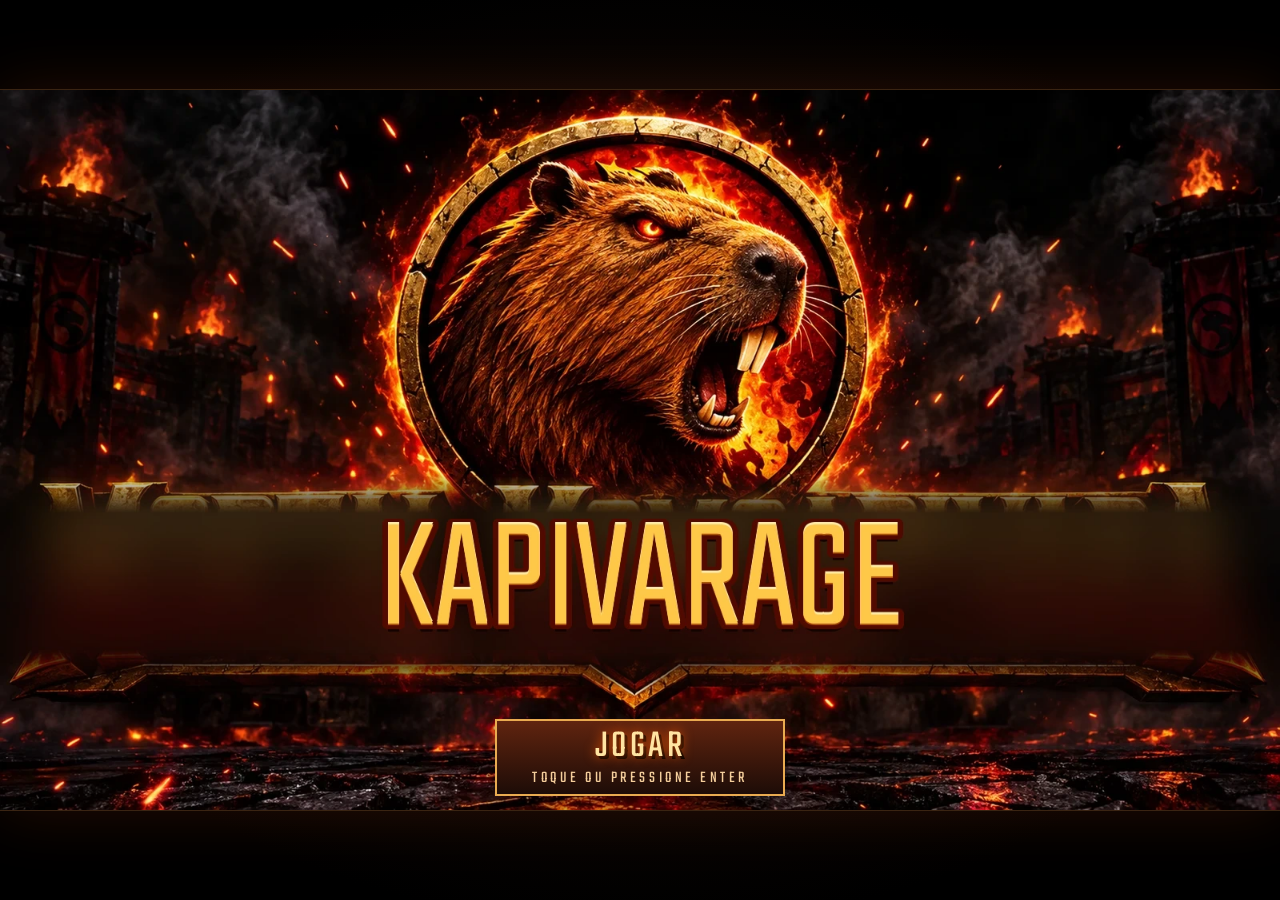
<file: index.html>
<!doctype html>
<html lang="pt-BR">
<head>
<meta charset="utf-8">
<meta name="viewport" content="width=device-width, initial-scale=1, maximum-scale=1, user-scalable=no, viewport-fit=cover">
<meta name="theme-color" content="#000000">
<meta name="apple-mobile-web-app-capable" content="yes">
<title>KapivaRage</title>
<link rel="icon" href="assets/emblem.webp">
<link rel="preconnect" href="https://fonts.googleapis.com">
<link rel="preconnect" href="https://fonts.gstatic.com" crossorigin>
<link href="https://fonts.googleapis.com/css2?family=Teko:wght@400;500;600;700&display=swap" rel="stylesheet">
<link rel="stylesheet" href="style.css?v=7">
</head>
<body>
<div id="app">
  <div id="stage">
    <canvas id="cv" width="1280" height="720" aria-label="Arena de luta"></canvas>

    <!-- Carregando -->
    <section id="scr-loading" class="screen active">
      <div class="load-box">
        <img src="assets/emblem.webp" alt="" class="load-emblem">
        <div class="load-txt">CARREGANDO <span id="load-pct">0%</span></div>
        <div class="load-bar"><i id="load-fill"></i></div>
      </div>
    </section>

    <!-- Título -->
    <section id="scr-title" class="screen">
      <img src="assets/title.webp" alt="KapivaRage" class="title-img">
      <button class="press" id="press-start" type="button">JOGAR <small>TOQUE OU PRESSIONE ENTER</small></button>
    </section>

    <!-- Menu -->
    <section id="scr-menu" class="screen">
      <div class="menu-wrap">
        <img src="assets/emblem.webp" alt="" class="menu-emblem">
        <h1 class="menu-title">KAPIVARAGE</h1>
        <p class="menu-hint">Mover: setas · Golpe: J · Forte: K · Defesa: L · Magia: →→ ou ←→ + GOLPE ou FORTE · No celular, use o direcional e os três botões</p>
        <nav class="menu-list" data-nav>
          <button class="mbtn" data-act="arcade">ARCADE <small>Torre até o Kapivotaro</small></button>
          <button class="mbtn" data-act="versus">1 x CPU <small>Escolha os dois lutadores</small></button>
          <button class="mbtn kb-only" data-act="2p">2 JOGADORES <small>Mesmo teclado</small></button>
          <button class="mbtn" data-act="diff">DIFICULDADE <span id="diff-opts" class="diff-opts"><span data-d="0" class="on">Fácil</span><i>·</i><span data-d="1">Normal</span><i>·</i><span data-d="2">Difícil</span></span></button>
          <button class="mbtn" data-act="sound">SOM: <b id="sound-lbl">LIGADO</b></button>
          <button class="mbtn" data-act="help">CONTROLES E GOLPES</button>
        </nav>
      </div>
    </section>

    <!-- Seleção -->
    <section id="scr-select" class="screen">
      <h2 class="sel-head" id="sel-head">ESCOLHA SEU LUTADOR</h2>
      <div class="sel-body">
        <div class="sel-side left">
          <img id="sel-p1-img" alt="">
          <div class="sel-name" id="sel-p1-name"></div>
          <div class="sel-moves" id="sel-p1-moves"></div>
        </div>
        <div class="sel-grid" id="sel-grid"></div>
        <div class="sel-side right">
          <img id="sel-p2-img" alt="">
          <div class="sel-name" id="sel-p2-name"></div>
          <div class="sel-moves" id="sel-p2-moves"></div>
        </div>
      </div>
      <div class="sel-foot">
        <button class="sbtn" id="sel-back">VOLTAR</button>
        <span id="sel-hint">Setas para escolher, ENTER para confirmar</span>
        <button class="sbtn hot" id="sel-ok">CONFIRMAR</button>
      </div>
    </section>

    <!-- Torre -->
    <section id="scr-ladder" class="screen">
      <h2 class="lad-head">ESCOLHA SEU DESTINO</h2>
      <div class="ladder" id="ladder"></div>
      <div class="lad-vs" id="lad-vs"></div>
    </section>

    <!-- Pausa -->
    <section id="scr-pause" class="screen overlay">
      <div class="panel">
        <h2>PAUSA</h2>
        <nav class="menu-list" data-nav>
          <button class="mbtn" data-act="resume">CONTINUAR</button>
          <button class="mbtn" data-act="moves">LISTA DE GOLPES</button>
          <button class="mbtn" data-act="sound">SOM: <b class="sound-lbl2">LIGADO</b></button>
          <button class="mbtn" data-act="quit">SAIR PARA O MENU</button>
        </nav>
      </div>
    </section>

    <!-- Golpes / ajuda -->
    <section id="scr-help" class="screen overlay">
      <div class="panel wide">
        <h2 id="help-title">CONTROLES E GOLPES</h2>
        <div class="help-body" id="help-body"></div>
        <button class="mbtn" id="help-close">FECHAR</button>
      </div>
    </section>

    <!-- Continuar -->
    <section id="scr-continue" class="screen overlay">
      <div class="panel">
        <h2 class="red">VOCÊ PERDEU</h2>
        <div class="cont-num" id="cont-num">9</div>
        <nav class="menu-list" data-nav>
          <button class="mbtn" data-act="continue">CONTINUAR</button>
          <button class="mbtn" data-act="quit">DESISTIR</button>
        </nav>
      </div>
    </section>

    <!-- Final -->
    <section id="scr-ending" class="screen overlay">
      <div class="panel wide ending">
        <img id="end-img" alt="">
        <div>
          <h2 id="end-h">CAMPEÃO DO KAPIVARAGE</h2>
          <p id="end-txt"></p>
          <button class="mbtn" data-act="quit" id="end-btn">VOLTAR AO MENU</button>
        </div>
      </div>
    </section>

  </div>

  <button id="btn-pause" class="hud-pause" aria-label="Pausar">Ⅱ</button>
  <div id="touch" role="group" aria-label="Controles na tela">
    <div class="dpad" id="dpad" aria-label="Direcional">
      <div class="dpad-well"></div>
      <div class="dpad-cross"></div>
      <button type="button" class="dir" data-dir="u" aria-label="Cima">▲</button>
      <button type="button" class="dir" data-dir="d" aria-label="Baixo">▼</button>
      <button type="button" class="dir" data-dir="l" aria-label="Esquerda">◀</button>
      <button type="button" class="dir" data-dir="r" aria-label="Direita">▶</button>
    </div>
    <div class="btns">
      <button type="button" class="tb tb-a" data-k="A">GOLPE</button>
      <button type="button" class="tb tb-b" data-k="B">FORTE</button>
      <button type="button" class="tb tb-block" data-k="block">DEFESA</button>
    </div>
  </div>

  <div id="rotate-tip">Gire o celular para jogar na horizontal</div>
</div>
<div id="ctrl-hint">Setas ou direcional · J GOLPE · K FORTE · L DEFESA · Magia: →→ ou ←→ + GOLPE ou FORTE</div>
<script src="game.js?v=5"></script>
</body>
</html>
</file>
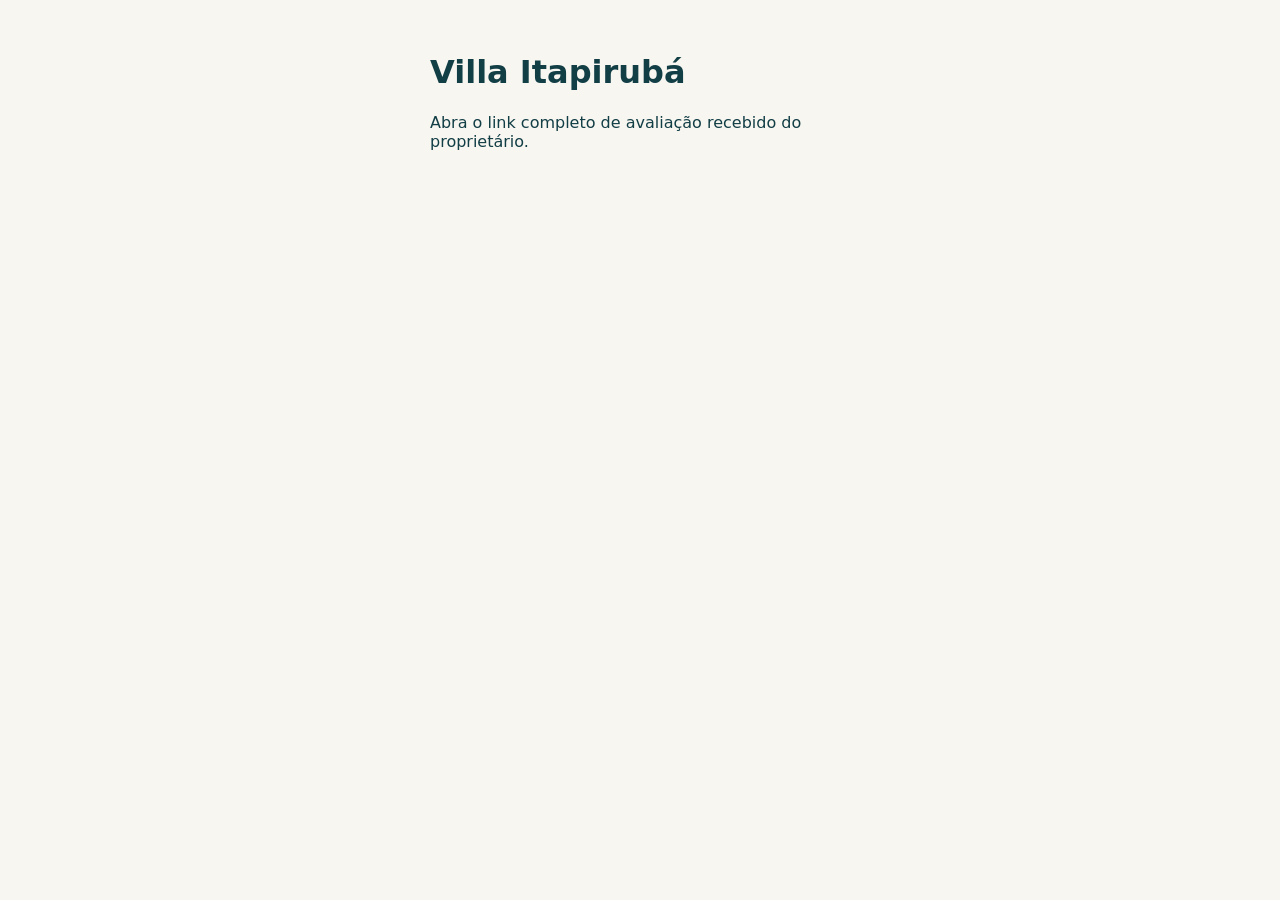
<file: villa-itapiruba-previa/index.html>
<!doctype html>
<html lang="pt-BR"><head><meta charset="utf-8"><meta name="viewport" content="width=device-width,initial-scale=1"><meta name="robots" content="noindex,nofollow,noarchive,nosnippet"><meta name="referrer" content="no-referrer"><title>Villa Itapirubá | Prévia reservada</title><style>html,body{margin:0;height:100%;background:#f8f6f0;color:#123e46;font:16px system-ui}main{padding:32px;max-width:420px;margin:auto}iframe{position:fixed;inset:0;width:100%;height:100%;border:0;background:white}</style></head><body><main><h1>Villa Itapirubá</h1><p id="status">Abra o link completo de avaliação recebido do proprietário.</p></main><script>
(async()=>{const status=document.getElementById('status');const raw=location.hash.slice(1);if(!/^[A-Za-z0-9_-]{43}$/.test(raw))return;try{status.textContent='Carregando a prévia da casa...';const key=Uint8Array.from(atob(raw.replace(/-/g,'+').replace(/_/g,'/')+'='),c=>c.charCodeAt(0));const parts=await Promise.all(Array.from({length:8},async(_,i)=>{const r=await fetch('villa-'+i+'.bin');if(!r.ok)throw Error('download');return r.arrayBuffer()}));const enc=new Uint8Array(await new Blob(parts).arrayBuffer());const k=await crypto.subtle.importKey('raw',key,'AES-GCM',false,['decrypt']);const compressed=await crypto.subtle.decrypt({name:'AES-GCM',iv:enc.slice(0,12)},k,enc.slice(12));const html=await new Response(new Blob([compressed]).stream().pipeThrough(new DecompressionStream('gzip'))).blob();const frame=document.createElement('iframe');frame.title='Villa Itapirubá';frame.referrerPolicy='no-referrer';frame.setAttribute('sandbox','allow-scripts allow-forms allow-popups allow-popups-to-escape-sandbox');frame.allow='autoplay; fullscreen';frame.src=URL.createObjectURL(new Blob([html],{type:'text/html;charset=utf-8'}));document.body.append(frame);}catch(e){status.textContent='Não foi possível abrir. Confira se o link está completo e utilize um navegador atualizado.'}})();</script></body></html>
</file>
<file: style.css>
*{box-sizing:border-box;margin:0;padding:0;-webkit-tap-highlight-color:transparent}
html,body{height:100%;background:#000;color:#f3e6c8;font-family:'Teko','Arial Narrow',Impact,sans-serif;overflow:hidden;overscroll-behavior:none;touch-action:none;-webkit-user-select:none;user-select:none}
#app{position:fixed;inset:0;display:flex;flex-direction:column;align-items:center;justify-content:center;background:radial-gradient(ellipse at center,#1a0d08 0%,#000 75%)}
#stage{position:absolute;left:0;top:0;width:1280px;height:720px;transform-origin:0 0;flex:none;overflow:hidden;background:#000;box-shadow:0 0 0 1px #3a2412,0 0 60px rgba(255,90,20,.15)}
#cv{position:absolute;inset:0;width:100%;height:100%;display:block}

.screen{position:absolute;inset:0;display:none;z-index:5}
.screen.active{display:flex}
.screen.overlay{background:rgba(0,0,0,.72);align-items:center;justify-content:center;z-index:20}

/* loading */
#scr-loading{background:#000;align-items:center;justify-content:center}
.load-box{text-align:center}
.load-emblem{width:180px;height:180px;object-fit:contain;animation:pulse 1.4s ease-in-out infinite}
.load-txt{font-size:40px;letter-spacing:4px;color:#e9b44c;margin-top:10px}
.load-bar{width:420px;height:10px;border:2px solid #7a4a17;margin:10px auto 0}
.load-bar i{display:block;height:100%;width:0;background:linear-gradient(90deg,#b31b0c,#ffb02e)}

/* title */
#scr-title{background:#000;flex-direction:column;align-items:center;justify-content:flex-end;cursor:pointer}
.title-img{position:absolute;inset:0;width:100%;height:100%;object-fit:cover}
.press{position:relative;font-size:52px;letter-spacing:6px;color:#ffd36a;text-shadow:0 0 12px #ff5a00,3px 3px 0 #000;margin-bottom:44px}
.credit{position:relative;font-size:22px;color:#c9a77a;margin-bottom:16px;letter-spacing:2px;text-shadow:2px 2px 0 #000}
.blink{animation:blink 1.1s steps(2,start) infinite}
@keyframes blink{to{visibility:hidden}}
@keyframes pulse{50%{transform:scale(1.06);filter:drop-shadow(0 0 24px #ff6a00)}}

/* menu */
#scr-menu{background:linear-gradient(rgba(0,0,0,.55),rgba(0,0,0,.85)),url(assets/bg_arena.webp) center/cover;align-items:center;justify-content:center}
.menu-wrap{display:flex;flex-direction:column;align-items:center}
.menu-emblem{width:130px;height:130px;object-fit:contain;filter:drop-shadow(0 0 18px rgba(255,120,0,.5))}
.menu-title{font-size:78px;line-height:.9;font-weight:700;letter-spacing:3px;margin:6px 0 18px;background:linear-gradient(#fff3b0,#e9a52a 45%,#8c3b06);-webkit-background-clip:text;background-clip:text;color:transparent;filter:drop-shadow(3px 3px 0 #000) drop-shadow(0 0 10px rgba(200,40,0,.6))}
.menu-list{display:flex;flex-direction:column;gap:8px;min-width:440px}
.mbtn{font-family:inherit;font-size:36px;line-height:1;padding:10px 22px 4px;color:#f3e6c8;background:linear-gradient(#2b1a0f,#140b06);border:2px solid #6b3f14;cursor:pointer;letter-spacing:2px;text-align:left;display:flex;justify-content:space-between;align-items:baseline;gap:18px;transition:transform .08s,border-color .1s,background .1s}
.mbtn small{font-size:20px;color:#b08b5c;letter-spacing:1px}
.mbtn b{color:#ffcf5a;font-weight:600}
.mbtn:hover,.mbtn:focus-visible,.mbtn.sel{outline:none;border-color:#ffb02e;background:linear-gradient(#5a1d0c,#2a0c05);transform:translateX(6px);color:#fff}
.mbtn:hover small,.mbtn:focus-visible small,.mbtn.sel small{color:#ffcf8a}
body.touchdev .kb-only{display:none}

/* select */
#scr-select{background:linear-gradient(rgba(0,0,0,.6),rgba(0,0,0,.9)),url(assets/bg_templo.webp) center/cover;flex-direction:column;align-items:center;padding:18px 24px}
.sel-head{font-size:60px;letter-spacing:4px;color:#ffcf5a;text-shadow:3px 3px 0 #000,0 0 14px #c21b00;line-height:1}
.sel-body{flex:1;width:100%;display:grid;grid-template-columns:1fr auto 1fr;align-items:center;gap:10px;min-height:0}
.sel-side{display:flex;flex-direction:column;align-items:center;height:100%;justify-content:flex-end;position:relative;min-width:0}
.sel-side img{height:400px;max-width:100%;object-fit:contain;filter:drop-shadow(0 0 16px rgba(0,0,0,.9))}
.sel-side.right img{transform:scaleX(-1)}
.sel-name{font-size:48px;letter-spacing:3px;line-height:1;color:#fff;text-shadow:3px 3px 0 #000;margin-top:4px}
.sel-side.left .sel-name{color:#7fd0ff}
.sel-side.right .sel-name{color:#ff8a7a}
.sel-moves{font-size:21px;line-height:1.05;color:#e8d4ad;text-align:center;min-height:66px;text-shadow:2px 2px 0 #000}
.sel-moves b{color:#ffcf5a;font-weight:500}
.sel-grid{display:flex;flex-wrap:wrap;width:496px;gap:8px;justify-content:center;align-content:center}
.cell{position:relative;width:118px;height:118px;border:3px solid #5a3612;background:#120904;cursor:pointer;overflow:hidden}
.cell img{width:100%;height:100%;object-fit:cover;display:block;filter:saturate(.85)}
.cell .cn{position:absolute;left:0;right:0;bottom:0;font-size:19px;line-height:1;padding:3px 0 1px;text-align:center;background:linear-gradient(transparent,rgba(0,0,0,.95));letter-spacing:1px}
.cell.boss{border-color:#8c1d0c}
.cell.p1{border-color:#3db8ff;box-shadow:0 0 14px #3db8ff inset,0 0 10px #3db8ff}
.cell.p2{border-color:#ff4a3a;box-shadow:0 0 14px #ff4a3a inset,0 0 10px #ff4a3a}
.cell.p1.p2{border-color:#c77dff;box-shadow:0 0 14px #c77dff inset,0 0 10px #c77dff}
.cell.p1 img,.cell.p2 img{filter:saturate(1.15) brightness(1.1)}
.cell .tag{position:absolute;top:2px;font-size:20px;line-height:1;padding:2px 5px 0;color:#000;font-weight:600}
.cell .tag.t1{left:2px;background:#3db8ff}
.cell .tag.t2{right:2px;background:#ff4a3a}
.cell.locked1::after{content:'';position:absolute;inset:0;background:rgba(61,184,255,.18)}
.sel-foot{display:flex;align-items:center;justify-content:space-between;width:100%;gap:16px}
#sel-hint{font-size:24px;color:#c9a77a;letter-spacing:1px;text-align:center}
.sbtn{font-family:inherit;font-size:30px;padding:8px 26px 2px;background:#1b0f07;color:#f3e6c8;border:2px solid #6b3f14;cursor:pointer;letter-spacing:2px}
.sbtn.hot{background:linear-gradient(#a51d08,#5a0d03);border-color:#ffb02e;color:#fff}
.sbtn:hover{border-color:#ffb02e}

/* ladder */
#scr-ladder{background:linear-gradient(rgba(0,0,0,.65),rgba(0,0,0,.9)),url(assets/bg_ponte.webp) center/cover;flex-direction:column;align-items:center;justify-content:center;gap:14px}
.lad-head{font-size:56px;letter-spacing:4px;color:#ffcf5a;text-shadow:3px 3px 0 #000,0 0 14px #c21b00;line-height:1}
.ladder{display:flex;flex-direction:column-reverse;gap:6px;align-items:center}
.lad-step{display:flex;align-items:center;gap:12px;width:340px;padding:4px 10px;border:2px solid #4a2c10;background:rgba(20,10,4,.85);font-size:30px;letter-spacing:2px;opacity:.6}
.lad-step img{width:52px;height:52px;object-fit:cover;border:1px solid #6b3f14}
.lad-step.done{opacity:.35;text-decoration:line-through}
.lad-step.cur{opacity:1;border-color:#ffb02e;background:rgba(110,25,6,.9);transform:scale(1.1);box-shadow:0 0 18px rgba(255,120,0,.6)}
.lad-step.you{opacity:1;border-color:#3db8ff}
.lad-vs{font-size:40px;color:#fff;text-shadow:3px 3px 0 #000;letter-spacing:3px}

/* panels */
.panel{background:linear-gradient(#24140a,#0e0703);border:3px solid #8a5418;padding:24px 34px 28px;display:flex;flex-direction:column;align-items:center;gap:14px;box-shadow:0 0 50px rgba(0,0,0,.9),0 0 0 6px rgba(0,0,0,.6);max-height:94%;}
.panel h2{font-size:56px;letter-spacing:4px;color:#ffcf5a;text-shadow:3px 3px 0 #000;line-height:1}
.panel h2.red{color:#ff4a2a}
.panel.wide{width:1060px}
.help-body{overflow:auto;width:100%;font-size:24px;line-height:1.15;display:grid;grid-template-columns:1fr 1fr;gap:12px 28px;padding-right:6px;min-height:0}
.help-body h3{font-size:30px;color:#ffcf5a;letter-spacing:2px;font-weight:500;margin-bottom:2px}
.help-body .blk{background:rgba(0,0,0,.35);border:1px solid #4a2c10;padding:8px 12px}
.help-body kbd{font-family:inherit;display:inline-block;line-height:1;font-size:22px;background:#3a2412;border:1px solid #8a5418;padding:3px 6px 0;margin:1px 0;color:#fff;border-radius:2px}
.help-body .mv{align-items:baseline}
.help-body .mv{display:flex;justify-content:space-between;gap:10px}
.help-body .mv span:last-child{color:#ffcf5a;white-space:nowrap}
.help-body .fat span:last-child{color:#ff5a3a}
.cont-num{font-size:150px;line-height:1;color:#ff4a2a;text-shadow:4px 4px 0 #000,0 0 30px #ff2a00}
.ending{flex-direction:row;align-items:center;gap:28px}
.ending img{height:440px}
.ending h2{font-size:48px}
.ending p{font-size:28px;line-height:1.15;color:#e8d4ad;margin:14px 0 20px}

.hud-pause{position:absolute;top:84px;left:50%;transform:translateX(-50%);z-index:8;width:54px;height:40px;font-family:inherit;font-size:28px;line-height:1;padding-top:6px;background:rgba(0,0,0,.55);color:#ffcf5a;border:2px solid #8a5418;display:none;cursor:pointer}
body.fighting .hud-pause{display:block}

/* touch */
#touch{display:none;position:fixed;left:0;right:0;bottom:0;z-index:30;pointer-events:none;justify-content:space-between;align-items:flex-end;padding:0 max(18px,env(safe-area-inset-right)) max(14px,env(safe-area-inset-bottom)) max(18px,env(safe-area-inset-left))}
body.touchdev.fighting #touch{display:flex}
.pad{position:relative;flex:none;width:180px;height:180px;pointer-events:auto;touch-action:none}
.pad-ring{position:absolute;inset:0;border-radius:50%;background:radial-gradient(circle,rgba(255,255,255,.08),rgba(0,0,0,.45));border:2px solid rgba(255,200,120,.45)}
.arr{position:absolute;font-size:22px;color:rgba(255,220,160,.7);font-family:Arial,sans-serif;line-height:1}
.arr.up{top:10px;left:50%;transform:translateX(-50%)}.arr.dn{bottom:10px;left:50%;transform:translateX(-50%)}
.arr.lf{left:12px;top:50%;transform:translateY(-50%)}.arr.rt{right:12px;top:50%;transform:translateY(-50%)}
.pad-knob{position:absolute;left:50%;top:50%;width:70px;height:70px;margin:-35px 0 0 -35px;border-radius:50%;background:radial-gradient(circle at 35% 30%,#ffd98a,#b8661a 60%,#5a2a08);box-shadow:0 4px 12px rgba(0,0,0,.6);transition:transform .05s}
.btns{position:relative;flex:none;width:250px;height:190px;pointer-events:auto}
.tb{position:absolute;border-radius:50%;font-family:inherit;font-size:22px;letter-spacing:1px;line-height:1;padding-top:5px;color:#fff;border:3px solid rgba(255,255,255,.55);touch-action:none;text-shadow:1px 1px 0 #000;box-shadow:0 4px 10px rgba(0,0,0,.6)}
.tb.on{transform:scale(.92);filter:brightness(1.4)}
.tb-a{width:86px;height:86px;right:100px;bottom:8px;background:radial-gradient(circle at 35% 30%,#ff6a4a,#a01608 70%);opacity:.92}
.tb-b{width:96px;height:96px;right:0;bottom:60px;background:radial-gradient(circle at 35% 30%,#ffb84a,#b05200 70%);opacity:.92}
.tb-block{width:78px;height:78px;right:120px;bottom:104px;background:radial-gradient(circle at 35% 30%,#6ac8ff,#0b4f9a 70%);opacity:.92;font-size:19px}
#rotate-tip{display:none;position:fixed;top:8px;left:50%;transform:translateX(-50%);z-index:40;font-size:20px;background:rgba(0,0,0,.7);border:1px solid #8a5418;padding:4px 12px 0;color:#ffcf5a;letter-spacing:1px;pointer-events:none;white-space:nowrap}
body.touchdev.portrait #rotate-tip{display:block}

/* portrait touch: controls below the stage */
body.touchdev.portrait.fighting #touch{position:fixed;padding-bottom:max(24px,env(safe-area-inset-bottom))}
body.touchdev.portrait .pad{width:170px;height:170px}
body.touchdev.portrait .btns{width:215px;height:205px}
body.touchdev.portrait .tb-a{width:90px;height:90px;right:98px}
body.touchdev.portrait .tb-b{width:96px;height:96px}
body.touchdev.portrait .tb-block{right:116px;bottom:108px}

@media (max-height:460px){.pad{transform:scale(.8);transform-origin:left bottom}.btns{transform:scale(.8);transform-origin:right bottom}}
@media (prefers-reduced-motion:reduce){.blink,.load-emblem{animation:none}}

/* Browser edition: full-size portrait menus and a separate control deck. */
html,body{touch-action:none}
:focus-visible{outline:3px solid #ffd26d;outline-offset:3px}
.press{font:inherit;font-size:39px;line-height:.9;letter-spacing:.09em;color:#ffe4a2;background:linear-gradient(#60240f,#1d0c07);border:2px solid #e9ab51;padding:9px 35px 5px;cursor:pointer;box-shadow:0 5px 30px #0009;margin-bottom:14px}
.press small{display:block;font-size:.42em;line-height:1.2;color:#f4ce9c;text-shadow:none;margin-top:4px}
.press:hover{background:linear-gradient(#8f3b14,#3a0e07)}
.cell{font-family:inherit;color:#fff}
.cell .cn{letter-spacing:0;background:linear-gradient(transparent,#100603 60%);padding-top:13px}
.sel-name{text-align:center;letter-spacing:1px}
.spectral,.cell img.spectral{filter:hue-rotate(125deg) saturate(1.2)}
.sel-side img.spectral{filter:hue-rotate(125deg) saturate(1.2) drop-shadow(0 0 16px #000e)}
.help-body{touch-action:pan-y}
.hud-pause{position:fixed;top:max(8px,var(--pause-top,8px));height:44px;width:48px;z-index:32;padding:2px 0 0}
body.fighting #touch{display:flex}
body.paused #touch,body.paused #btn-pause{display:none}
.btns{pointer-events:none}
.tb{pointer-events:auto;cursor:pointer;-webkit-touch-callout:none}
#pad{cursor:grab;-webkit-touch-callout:none}
#pad:active{cursor:grabbing}
#rotate-tip,body.touchdev.portrait #rotate-tip{display:none}
.lad-step{width:425px}
@media (orientation:portrait){
  body:not(.fighting) #stage,body.paused #stage{width:100%;height:100%;transform:none!important}
  body.paused #cv{object-fit:contain}
  #scr-title .title-img{object-fit:contain;object-position:center 43%}
  #scr-title{justify-content:flex-end;padding-bottom:max(7vh,15px);background:radial-gradient(#2a1616,#050203 68%)}
  .press{font-size:37px;margin-bottom:12px}
  .credit{font-size:15px}
  .load-emblem{width:112px;height:112px}
  .load-txt{font-size:clamp(20px,6vw,33px);padding-inline:14px}
  .load-bar{width:min(72vw,420px)}
  .menu-wrap{width:min(100% - 32px,440px)}
  .menu-emblem{width:86px;height:86px}
  .menu-title{text-align:center;font-size:clamp(35px,9.7vw,64px);letter-spacing:.02em;margin:9px 0 18px}
  .menu-list{width:100%;min-width:0}
  .mbtn{font-size:clamp(22px,6vw,34px);min-height:46px;padding:9px 12px 4px;gap:6px;align-items:center;letter-spacing:.05em}
  .mbtn small{font-size:clamp(14px,4.1vw,18px);text-align:right;letter-spacing:.025em}
  #scr-select{padding:14px 12px;justify-content:center;gap:10px}
  .sel-head{font-size:clamp(29px,8vw,48px);letter-spacing:.04em;text-align:center}
  .sel-body{flex:0 0 auto;display:grid;grid-template-columns:1fr 1fr;gap:8px}
  .sel-side{height:100%;min-width:0;justify-content:flex-start}
  .sel-side img{height:clamp(72px,16vh,170px)}
  .sel-name{font-size:clamp(19px,6vw,34px);line-height:1}
  .sel-moves{min-height:unset;font-size:clamp(14px,4.1vw,20px);margin-top:4px;min-height:33px}
  .sel-grid{grid-column:1/-1;grid-row:2;width:min(100%,460px);justify-self:center;display:grid;grid-template-columns:repeat(4,minmax(0,1fr));gap:5px}
  .cell{width:100%;height:auto;aspect-ratio:1;border-width:2px}
  .cell .cn{font-size:clamp(12px,3.6vw,18px)}
  .cell .tag{font-size:14px}
  .sel-foot{gap:7px;display:grid;grid-template-columns:1fr 1fr}
  #sel-hint{grid-column:1/-1;grid-row:1;font-size:14px;letter-spacing:0}
  .sbtn{font-size:25px;min-height:46px;padding:7px 8px 2px}
  .panel,.panel.wide{width:min(94vw,590px);padding:16px 13px;gap:8px;max-height:88%}
  .panel h2{font-size:clamp(25px,8vw,42px);letter-spacing:.045em;text-align:center}
  .help-body{font-size:17px;grid-template-columns:1fr;gap:6px}
  .help-body h3{font-size:23px}
  .help-body kbd{font-size:17px}
  .ending{flex-direction:column}
  .ending img{height:min(25vh,190px);max-width:100%;object-fit:contain}
  .ending p{font-size:19px}
  .lad-head,.lad-vs{font-size:31px;text-align:center;letter-spacing:.045em}
  .lad-step{max-width:85vw;width:340px;font-size:23px;padding:3px 7px}
  .lad-step img{width:36px;height:36px}
  body.fighting #touch,body.touchdev.portrait.fighting #touch{top:calc(var(--arena-bottom) + clamp(15px,6vh,65px));bottom:auto;align-items:flex-end;padding:0 max(10px,env(safe-area-inset-right)) 0 max(10px,env(safe-area-inset-left));gap:8px}
  body.paused #touch,body.touchdev.portrait.paused #touch{display:none}
  body.portrait .pad,body.touchdev.portrait .pad{width:clamp(106px,40vw,170px);height:clamp(106px,40vw,170px);transform:none}
  body.portrait .pad-knob{width:56px;height:56px;margin:-28px 0 0 -28px}
  body.portrait .btns,body.touchdev.portrait .btns{width:clamp(145px,48vw,215px);height:clamp(124px,43vw,180px);transform:none}
  body.portrait .tb-a,body.touchdev.portrait .tb-a{width:70px;height:70px;right:47%;bottom:0}
  body.portrait .tb-b,body.touchdev.portrait .tb-b{width:76px;height:76px;bottom:23%;right:0}
  body.portrait .tb-block,body.touchdev.portrait .tb-block{width:67px;height:67px;right:54%;bottom:54%;font-size:17px}
}

/* KapivaRage: dica de controles e título */
.menu-hint{max-width:720px;margin:0 auto 16px;text-align:center;font-size:22px;line-height:1.25;color:#e8c98a;letter-spacing:.5px;font-weight:500}
#ctrl-hint{display:none;position:fixed;left:50%;transform:translateX(-50%);top:96px;z-index:25;pointer-events:none;background:rgba(0,0,0,.62);color:#ffe9b0;font-size:20px;letter-spacing:.6px;padding:6px 16px;border-radius:6px;white-space:nowrap;text-shadow:0 1px 0 #000}
body.fighting #ctrl-hint{display:block}
body.touchdev.fighting #ctrl-hint{display:none}
@media (max-width:700px){
  .menu-hint{font-size:16px;padding:0 12px}
  #ctrl-hint{white-space:normal;max-width:92vw;font-size:15px;top:78px}
}

.diff-opts{display:inline-flex;align-items:baseline;gap:8px;flex-wrap:wrap;justify-content:flex-end;color:#b08b5c;font-size:30px;letter-spacing:1px}
.diff-opts i{font-style:normal;color:#6b4a28}
.diff-opts .on{color:#ffcf5a;font-weight:700}
@media (max-width:700px){
  .diff-opts{font-size:clamp(16px,4.6vw,26px);gap:5px}
}

/* SNES-style D-pad and three action buttons */
#touch{display:none;position:fixed;left:0;right:0;bottom:0;z-index:40;pointer-events:none;justify-content:space-between;align-items:flex-end;padding:0 max(16px,env(safe-area-inset-right)) max(12px,env(safe-area-inset-bottom)) max(16px,env(safe-area-inset-left));gap:12px}
body.fighting #touch,body.touchdev.fighting #touch{display:flex}
body.paused #touch,body.paused #btn-pause{display:none}
.dpad{position:relative;flex:none;width:168px;height:168px;pointer-events:auto;touch-action:none;-webkit-touch-callout:none;user-select:none}
.dpad-well{position:absolute;inset:8px;border-radius:50%;background:radial-gradient(circle at 50% 40%,#3a3a3a,#161616 70%);box-shadow:inset 0 4px 10px #000c,0 2px 0 #555}
.dpad-cross{position:absolute;left:50%;top:50%;width:52px;height:148px;margin:-74px 0 0 -26px;background:#1a1a1a;border-radius:8px;box-shadow:inset 0 0 0 3px #0a0a0a}
.dpad-cross::before{content:"";position:absolute;left:50%;top:50%;width:148px;height:52px;margin:-26px 0 0 -74px;background:#1a1a1a;border-radius:8px;box-shadow:inset 0 0 0 3px #0a0a0a}
.dir{position:absolute;width:52px;height:52px;border:0;padding:0;background:linear-gradient(#4a4a4a,#222);color:#e8e8e8;font-size:16px;line-height:52px;text-align:center;z-index:2;pointer-events:none;box-shadow:inset 0 2px 0 #777,0 2px 0 #000;border-radius:8px}
.dir[data-dir="u"]{left:58px;top:10px}
.dir[data-dir="d"]{left:58px;bottom:10px}
.dir[data-dir="l"]{left:10px;top:58px}
.dir[data-dir="r"]{right:10px;top:58px}
.dir.on{background:linear-gradient(#888,#444);color:#fff;transform:scale(.96)}
.btns{position:relative;flex:none;width:210px;height:200px;pointer-events:none;touch-action:none}
.tb{position:absolute;border-radius:50%;font-family:inherit;font-size:18px;letter-spacing:1px;line-height:1;padding-top:4px;color:#fff;border:3px solid rgba(255,255,255,.5);touch-action:none;text-shadow:1px 1px 0 #000;box-shadow:0 4px 10px rgba(0,0,0,.6);pointer-events:auto;cursor:pointer;-webkit-touch-callout:none}
.tb-a{width:82px;height:82px;right:88px;bottom:6px;background:radial-gradient(circle at 35% 30%,#7ad0ff,#1a5cae)}
.tb-b{width:88px;height:88px;right:4px;bottom:58px;background:radial-gradient(circle at 35% 30%,#ff8a6a,#b31b0c)}
.tb-block{width:74px;height:74px;right:110px;bottom:104px;background:radial-gradient(circle at 35% 30%,#d0d0d0,#555);font-size:15px}
.tb.on{transform:scale(.92);filter:brightness(1.35)}
@media (max-height:460px){
  .dpad{transform:scale(.82);transform-origin:left bottom}
  .btns{transform:scale(.82);transform-origin:right bottom}
}
@media (orientation:portrait){
  body.fighting #touch,body.touchdev.portrait.fighting #touch{top:calc(var(--arena-bottom) + clamp(8px,3vh,24px));bottom:auto;align-items:flex-end}
  body.portrait .dpad,body.touchdev.portrait .dpad{width:clamp(120px,38vw,168px);height:clamp(120px,38vw,168px);transform:none}
  body.portrait .btns,body.touchdev.portrait .btns{width:clamp(150px,46vw,210px);height:clamp(140px,42vw,200px);transform:none}
}
@media (max-width:700px){
  #ctrl-hint{white-space:normal;max-width:92vw;font-size:15px;top:78px}
}
</file>
